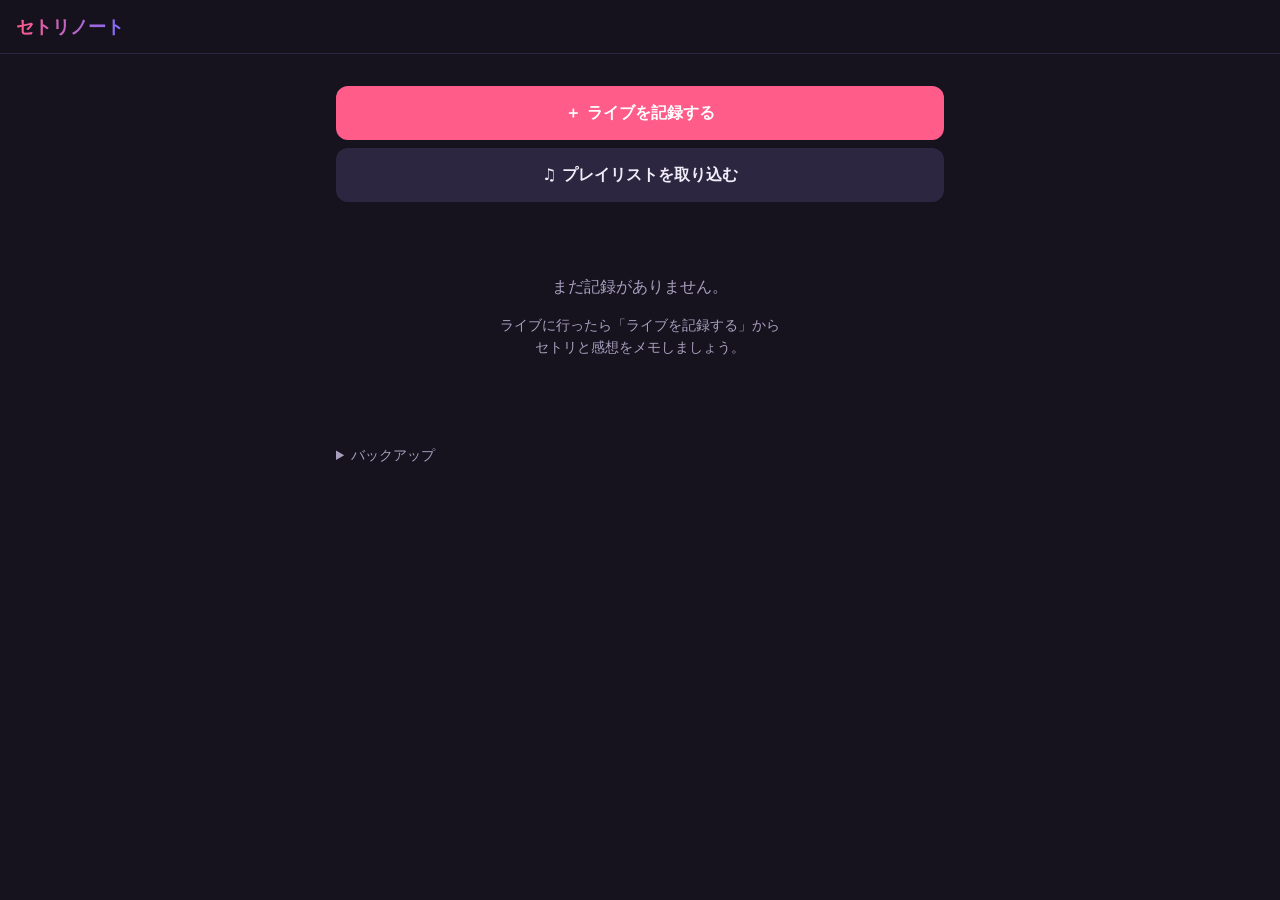
<file: setlist-app/index.html>
<!doctype html>
<html lang="ja">
<head>
  <meta charset="utf-8">
  <meta name="viewport" content="width=device-width, initial-scale=1, viewport-fit=cover">
  <meta name="theme-color" content="#16131f">
  <title>セトリノート</title>
  <link rel="stylesheet" href="style.css">
</head>
<body>
  <header class="app-header">
    <a href="#/" class="logo">セトリノート</a>
  </header>

  <main id="app"></main>

  <dialog id="share-dialog">
    <form method="dialog" class="dialog-body">
      <h2>シェア</h2>
      <label class="check">
        <input type="checkbox" id="share-include-memo" checked>
        曲ごとの感想・MCメモも含める
      </label>
      <div class="share-actions">
        <button type="button" data-share="x">X(Twitter)にポスト</button>
        <button type="button" data-share="image">画像を作る</button>
        <button type="button" data-share="link">閲覧用リンクをコピー</button>
        <button type="button" data-share="text">テキストをコピー</button>
      </div>
      <img id="share-preview" alt="シェア画像のプレビュー" hidden>
      <div id="share-image-actions" class="share-actions" hidden>
        <button type="button" data-share="image-native">画像をシェア</button>
        <button type="button" data-share="image-download">画像を保存</button>
      </div>
      <p id="share-status" class="hint" role="status"></p>
      <button value="close" class="secondary">閉じる</button>
    </form>
  </dialog>

  <dialog id="picker-dialog">
    <div class="picker-body">
      <div class="row picker-head" id="picker-head"></div>
      <section class="mini-setlist" aria-label="いまのセトリ">
        <div class="row mini-head">
          <span class="grow">いまのセトリ <span class="hint" id="mini-count"></span></span>
          <button type="button" class="secondary small" data-action="mini-mc">＋MC</button>
          <button type="button" class="secondary small" data-action="mini-encore">＋アンコール</button>
        </div>
        <ol class="mini-list" id="mini-list"></ol>
      </section>
      <input id="picker-search" type="search" autocomplete="off" placeholder="曲名で探す">
      <div class="filters" id="picker-filters" role="group" aria-label="作品の種類" hidden>
        <button type="button" data-filter="all">すべて</button>
        <button type="button" data-filter="album">アルバム</button>
        <button type="button" data-filter="single">シングル・EP</button>
      </div>
      <p id="picker-status" class="hint" role="status"></p>
      <ul id="picker-list" class="picker-list"></ul>
      <p class="hint credit">曲・ジャケットは Apple Music、写真は Deezer の公開データから表示しています。</p>
      <form method="dialog"><button class="secondary close-btn">閉じる</button></form>
    </div>
  </dialog>

  <div id="toast" role="status" aria-live="polite"></div>

  <script src="app.js"></script>
</body>
</html>
</file>
<file: setlist-app/style.css>
:root {
  --bg: #16131f;
  --surface: #221d30;
  --surface-2: #2d2640;
  --text: #f1edf8;
  --muted: #a89fbd;
  --accent: #ff5c8a;
  --accent-2: #7c6cff;
  --mc: #3ec6b4;
  --encore: #ffc35c;
  --danger: #ff6b6b;
  --radius: 12px;
}

* { box-sizing: border-box; }

html, body {
  margin: 0;
  background: var(--bg);
  color: var(--text);
  font-family: system-ui, -apple-system, "Hiragino Sans", "Noto Sans JP", sans-serif;
  line-height: 1.6;
  -webkit-text-size-adjust: 100%;
}

a { color: var(--accent); }

.app-header {
  position: sticky;
  top: 0;
  z-index: 10;
  padding: 12px 16px;
  background: rgba(22, 19, 31, 0.92);
  backdrop-filter: blur(8px);
  border-bottom: 1px solid var(--surface-2);
}

.logo {
  font-weight: 800;
  font-size: 1.15rem;
  text-decoration: none;
  background: linear-gradient(90deg, var(--accent), var(--accent-2));
  -webkit-background-clip: text;
  background-clip: text;
  color: transparent;
}

main {
  max-width: 640px;
  margin: 0 auto;
  padding: 16px 16px 120px;
}

h1, h2, h3 { line-height: 1.3; margin: 0 0 8px; }
h1 { font-size: 1.4rem; }
h2 { font-size: 1.1rem; }

.hint { color: var(--muted); font-size: 0.85rem; }

button, .button {
  font: inherit;
  border: none;
  border-radius: var(--radius);
  padding: 10px 16px;
  background: var(--accent);
  color: #fff;
  font-weight: 700;
  cursor: pointer;
  text-decoration: none;
  display: inline-block;
  text-align: center;
}
button.secondary, .button.secondary { background: var(--surface-2); color: var(--text); }
button.danger { background: transparent; color: var(--danger); border: 1px solid var(--danger); }
button.icon {
  padding: 6px 10px;
  background: var(--surface-2);
  color: var(--text);
  font-weight: 400;
  min-width: 36px;
}
button:disabled { opacity: 0.35; cursor: default; }

input, textarea {
  font: inherit;
  width: 100%;
  padding: 10px 12px;
  border-radius: 10px;
  border: 1px solid var(--surface-2);
  background: var(--bg);
  color: var(--text);
  font-size: 16px; /* iOSのズーム防止 */
}
textarea { resize: vertical; min-height: 3em; }
input:focus, textarea:focus { outline: 2px solid var(--accent-2); border-color: transparent; }

label { display: block; font-size: 0.85rem; color: var(--muted); margin: 12px 0 4px; }
label.check { display: flex; gap: 8px; align-items: center; color: var(--text); font-size: 0.95rem; }
label.check input { width: auto; }

.card {
  background: var(--surface);
  border-radius: var(--radius);
  padding: 16px;
  margin-bottom: 12px;
}

.row { display: flex; gap: 8px; align-items: center; }
.row > .grow { flex: 1; min-width: 0; }
.stack { display: flex; flex-direction: column; gap: 8px; }
.toolbar { display: flex; gap: 8px; flex-wrap: wrap; margin: 16px 0; }

/* ライブ一覧 */
.live-list { list-style: none; padding: 0; margin: 0; }
.live-list a {
  display: block;
  text-decoration: none;
  color: inherit;
}
.live-list .date { color: var(--muted); font-size: 0.85rem; }
.live-list .title { font-weight: 700; font-size: 1.05rem; }
.live-list .meta { color: var(--muted); font-size: 0.85rem; }

.empty { text-align: center; color: var(--muted); padding: 40px 0; }

/* セトリ */
.setlist { list-style: none; padding: 0; margin: 0; }
.item {
  background: var(--surface);
  border-radius: var(--radius);
  padding: 12px;
  margin-bottom: 8px;
  border-left: 4px solid var(--accent);
}
.item.mc { border-left-color: var(--mc); }
.item.encore {
  border-left-color: var(--encore);
  background: transparent;
  text-align: center;
  color: var(--encore);
  font-weight: 700;
  letter-spacing: 0.1em;
}
.item .num {
  font-weight: 800;
  color: var(--accent);
  min-width: 2.6em;
  font-variant-numeric: tabular-nums;
}
.item.mc .num { color: var(--mc); }
.item .song-title { font-weight: 700; }
.item .memo {
  margin-top: 6px;
  white-space: pre-wrap;
  color: var(--text);
  font-size: 0.95rem;
}
.item .memo:empty { display: none; }
.item textarea { margin-top: 8px; }
.item .controls { display: flex; gap: 4px; }

.add-bar {
  position: fixed;
  left: 0; right: 0; bottom: 0;
  padding: 12px 16px calc(12px + env(safe-area-inset-bottom));
  background: rgba(22, 19, 31, 0.95);
  border-top: 1px solid var(--surface-2);
  backdrop-filter: blur(8px);
}
.add-bar .inner { max-width: 640px; margin: 0 auto; }
.add-bar .types { display: flex; gap: 6px; margin-bottom: 8px; }
.add-bar .types button { flex: 1; padding: 6px; font-size: 0.85rem; }
.add-bar .types button[aria-pressed="false"] { background: var(--surface-2); color: var(--muted); }

.view-header .artist { color: var(--accent); font-weight: 700; }
.view-header .meta { color: var(--muted); font-size: 0.9rem; }
.overall-memo { white-space: pre-wrap; }

.banner {
  background: var(--surface-2);
  border-radius: var(--radius);
  padding: 10px 14px;
  font-size: 0.9rem;
  margin-bottom: 16px;
}

/* ダイアログ */
dialog {
  border: none;
  border-radius: 16px;
  background: var(--surface);
  color: var(--text);
  padding: 0;
  width: min(92vw, 480px);
  max-height: 90vh;
}
dialog::backdrop { background: rgba(0, 0, 0, 0.6); }
.dialog-body { padding: 20px; display: flex; flex-direction: column; gap: 12px; }
.share-actions { display: grid; grid-template-columns: 1fr 1fr; gap: 8px; }
#share-preview { width: 100%; border-radius: 8px; }

#toast {
  position: fixed;
  left: 50%;
  bottom: 140px;
  transform: translateX(-50%);
  background: var(--text);
  color: var(--bg);
  padding: 8px 16px;
  border-radius: 999px;
  font-size: 0.9rem;
  opacity: 0;
  pointer-events: none;
  transition: opacity 0.2s;
  z-index: 100;
}
#toast.show { opacity: 1; }

/* 編集画面の入力欄 */
.item .title-input {
  background: transparent;
  border-color: transparent;
  padding: 6px 8px;
  font-weight: 700;
}
.item .title-input:focus { background: var(--bg); }
.item textarea {
  background: rgba(0, 0, 0, 0.18);
  border-color: transparent;
  font-size: 16px;
  overflow: hidden;
}
.item.encore .row { justify-content: center; }
.setlist .empty { list-style: none; }
#add-form input[hidden] + button { flex: 1; }
.toolbar .grow-btn { flex: 1 1 100%; padding: 14px 16px; }

/* バックアップ */
.backup {
  margin-top: 32px;
  color: var(--muted);
  font-size: 0.9rem;
}
.backup summary { cursor: pointer; }
.file-btn { margin: 0; font-size: 1rem; color: var(--text); }

.view-header h1 { margin-top: 4px; }
.view-header .toolbar { margin-bottom: 0; }

/* 曲名の候補（入力欄の上） */
.suggest {
  list-style: none;
  margin: 0 0 8px;
  padding: 4px;
  background: var(--surface);
  border-radius: var(--radius);
  max-height: 40vh;
  overflow-y: auto;
}
.suggest button {
  width: 100%;
  text-align: left;
  background: transparent;
  color: var(--text);
  font-weight: 700;
  padding: 10px 12px;
}
.suggest li + li { border-top: 1px solid var(--surface-2); }
.list-btn { padding: 10px 12px; white-space: nowrap; }

/* 曲一覧ダイアログ */
#picker-dialog {
  width: min(100vw, 640px);
  max-width: 100vw;
  height: 88vh;
  max-height: 88vh;
  margin: auto auto 0;
  border-radius: 16px 16px 0 0;
}
.picker-body {
  height: 100%;
  display: flex;
  flex-direction: column;
  gap: 8px;
  padding: 16px 16px calc(12px + env(safe-area-inset-bottom));
}
.picker-body h2 { margin: 0; min-width: 0; overflow-wrap: anywhere; }
button.small { padding: 6px 10px; font-size: 0.8rem; font-weight: 400; }
#picker-status:empty { display: none; }
#picker-status { margin: 0; }
.picker-list {
  list-style: none;
  margin: 0;
  padding: 0;
  flex: 1;
  overflow-y: auto;
  -webkit-overflow-scrolling: touch;
}
.pick-row {
  width: 100%;
  display: flex;
  gap: 8px;
  align-items: center;
  text-align: left;
  background: transparent;
  color: var(--text);
  font-weight: 700;
  padding: 12px 4px;
  border-radius: 0;
  border-bottom: 1px solid var(--surface-2);
}
.pick-row .grow { flex: 1; min-width: 0; }
.pick-row .hint { font-weight: 400; white-space: nowrap; }
.pick-row.used { color: var(--muted); }
.pick-row.free { color: var(--accent); }
.credit { margin: 0; font-size: 0.75rem; }
.close-btn { width: 100%; }

/* アーティスト写真 */
.avatar {
  width: 40px;
  height: 40px;
  border-radius: 50%;
  object-fit: cover;
  flex: none;
  background: var(--surface-2);
}
.avatar.placeholder {
  display: inline-grid;
  place-items: center;
  color: var(--muted);
  font-weight: 800;
}
.avatar.large { width: 72px; height: 72px; }
.header-row { display: flex; gap: 14px; align-items: center; }
.header-row .grow { min-width: 0; }

/* ライブ情報入力のアーティスト候補 */
.artist-cands {
  display: flex;
  gap: 8px;
  overflow-x: auto;
  padding: 8px 0 2px;
  scroll-snap-type: x proximity;
}
.artist-cands:empty { display: none; }
.artist-cand {
  flex: none;
  width: 92px;
  display: flex;
  flex-direction: column;
  align-items: center;
  gap: 4px;
  padding: 10px 6px;
  background: var(--bg);
  color: var(--text);
  font-weight: 700;
  font-size: 0.8rem;
  border: 2px solid transparent;
  scroll-snap-align: start;
}
.artist-cand .avatar { width: 56px; height: 56px; }
.artist-cand .name {
  line-height: 1.25;
  overflow-wrap: anywhere;
  display: -webkit-box;
  -webkit-line-clamp: 2;
  -webkit-box-orient: vertical;
  overflow: hidden;
}
.artist-cand .hint { font-size: 0.7rem; font-weight: 400; }
.artist-cand[aria-checked="true"] { border-color: var(--accent); background: var(--surface-2); }

/* 曲を選ぶシート */
.picker-head { min-height: 40px; }
.picker-head h2 { font-size: 1.05rem; }
.album-head { min-width: 0; }
.album-head h2 { margin: 0; overflow-wrap: anywhere; }
.filters { display: flex; gap: 6px; }
.filters button {
  flex: 1;
  padding: 6px 8px;
  font-size: 0.8rem;
  border-radius: 999px;
}
.filters button[aria-pressed="false"] { background: var(--surface-2); color: var(--muted); }
.picker-list.works {
  display: grid;
  grid-template-columns: repeat(3, minmax(0, 1fr));
  gap: 14px 10px;
  align-content: start;
  padding-top: 4px;
}
.work {
  width: 100%;
  padding: 0;
  background: transparent;
  color: var(--text);
  text-align: left;
  font-weight: 700;
  display: flex;
  flex-direction: column;
  gap: 4px;
  border-radius: 8px;
}
.album-art {
  width: 100%;
  aspect-ratio: 1;
  max-width: 100%;
  border-radius: 8px;
  object-fit: cover;
  background: var(--surface-2);
  display: block;
}
.album-art.small { width: 48px; height: 48px; flex: none; border-radius: 6px; }
.work-name {
  font-size: 0.8rem;
  line-height: 1.3;
  display: -webkit-box;
  -webkit-line-clamp: 2;
  -webkit-box-orient: vertical;
  overflow: hidden;
  overflow-wrap: anywhere;
}
.work .hint { font-size: 0.7rem; font-weight: 400; }
.track-no {
  color: var(--muted);
  font-variant-numeric: tabular-nums;
  min-width: 1.6em;
  font-weight: 400;
}

[hidden] { display: none !important; }

/* 曲を選ぶシート内の「いまのセトリ」 */
.mini-setlist {
  flex: none;
  background: var(--bg);
  border-radius: var(--radius);
  padding: 8px 10px;
}
.mini-head { font-weight: 700; font-size: 0.9rem; gap: 6px; }
.mini-list {
  list-style: none;
  margin: 6px 0 0;
  padding: 0;
  max-height: 22vh;
  overflow-y: auto;
  -webkit-overflow-scrolling: touch;
}
.mini-item {
  display: flex;
  align-items: center;
  gap: 8px;
  padding: 3px 4px;
  font-size: 0.9rem;
  border-radius: 6px;
}
.mini-item .num {
  color: var(--accent);
  font-weight: 800;
  font-variant-numeric: tabular-nums;
  min-width: 2.4em;
}
.mini-item.mc .num { color: var(--mc); }
.mini-item.mc .grow { color: var(--muted); }
.mini-item.encore { color: var(--encore); font-weight: 700; font-size: 0.8rem; justify-content: center; }
.mini-item .grow { flex: 1; min-width: 0; overflow: hidden; text-overflow: ellipsis; white-space: nowrap; }
.mini-remove {
  padding: 2px 8px;
  background: transparent;
  color: var(--muted);
  font-weight: 400;
  font-size: 0.8rem;
}
.mini-empty { font-size: 0.8rem; padding: 4px; }
.mini-item.flash { animation: mini-flash 1.2s ease-out; }
@keyframes mini-flash {
  from { background: var(--accent); color: #fff; }
  to { background: transparent; }
}
@media (prefers-reduced-motion: reduce) {
  .mini-item.flash { animation: none; background: var(--surface-2); }
}
#picker-dialog { height: 92vh; max-height: 92vh; }
.picker-body { gap: 6px; }
.credit { font-size: 0.7rem; }

/* プレイリスト */
.badge {
  display: inline-block;
  padding: 0 8px;
  border-radius: 999px;
  background: var(--accent-2);
  color: #fff;
  font-size: 0.75rem;
  font-weight: 700;
  line-height: 1.7;
}
.item-artist {
  color: var(--muted);
  font-size: 0.8rem;
  padding-left: calc(2.6em + 16px);
  margin-top: -2px;
}
.howto { margin-top: 8px; font-size: 0.85rem; color: var(--muted); }
.howto summary { cursor: pointer; color: var(--text); }
.howto p { margin: 8px 0; }
.howto b { color: var(--text); }
#pl-songs { min-height: 9em; }

/* Spotify */
.button.spotify-btn, button.spotify-btn { background: #1db954; color: #0b0b0b; }
.sp-list { padding-bottom: 24px; }
span.album-art { display: block; }
</file>
